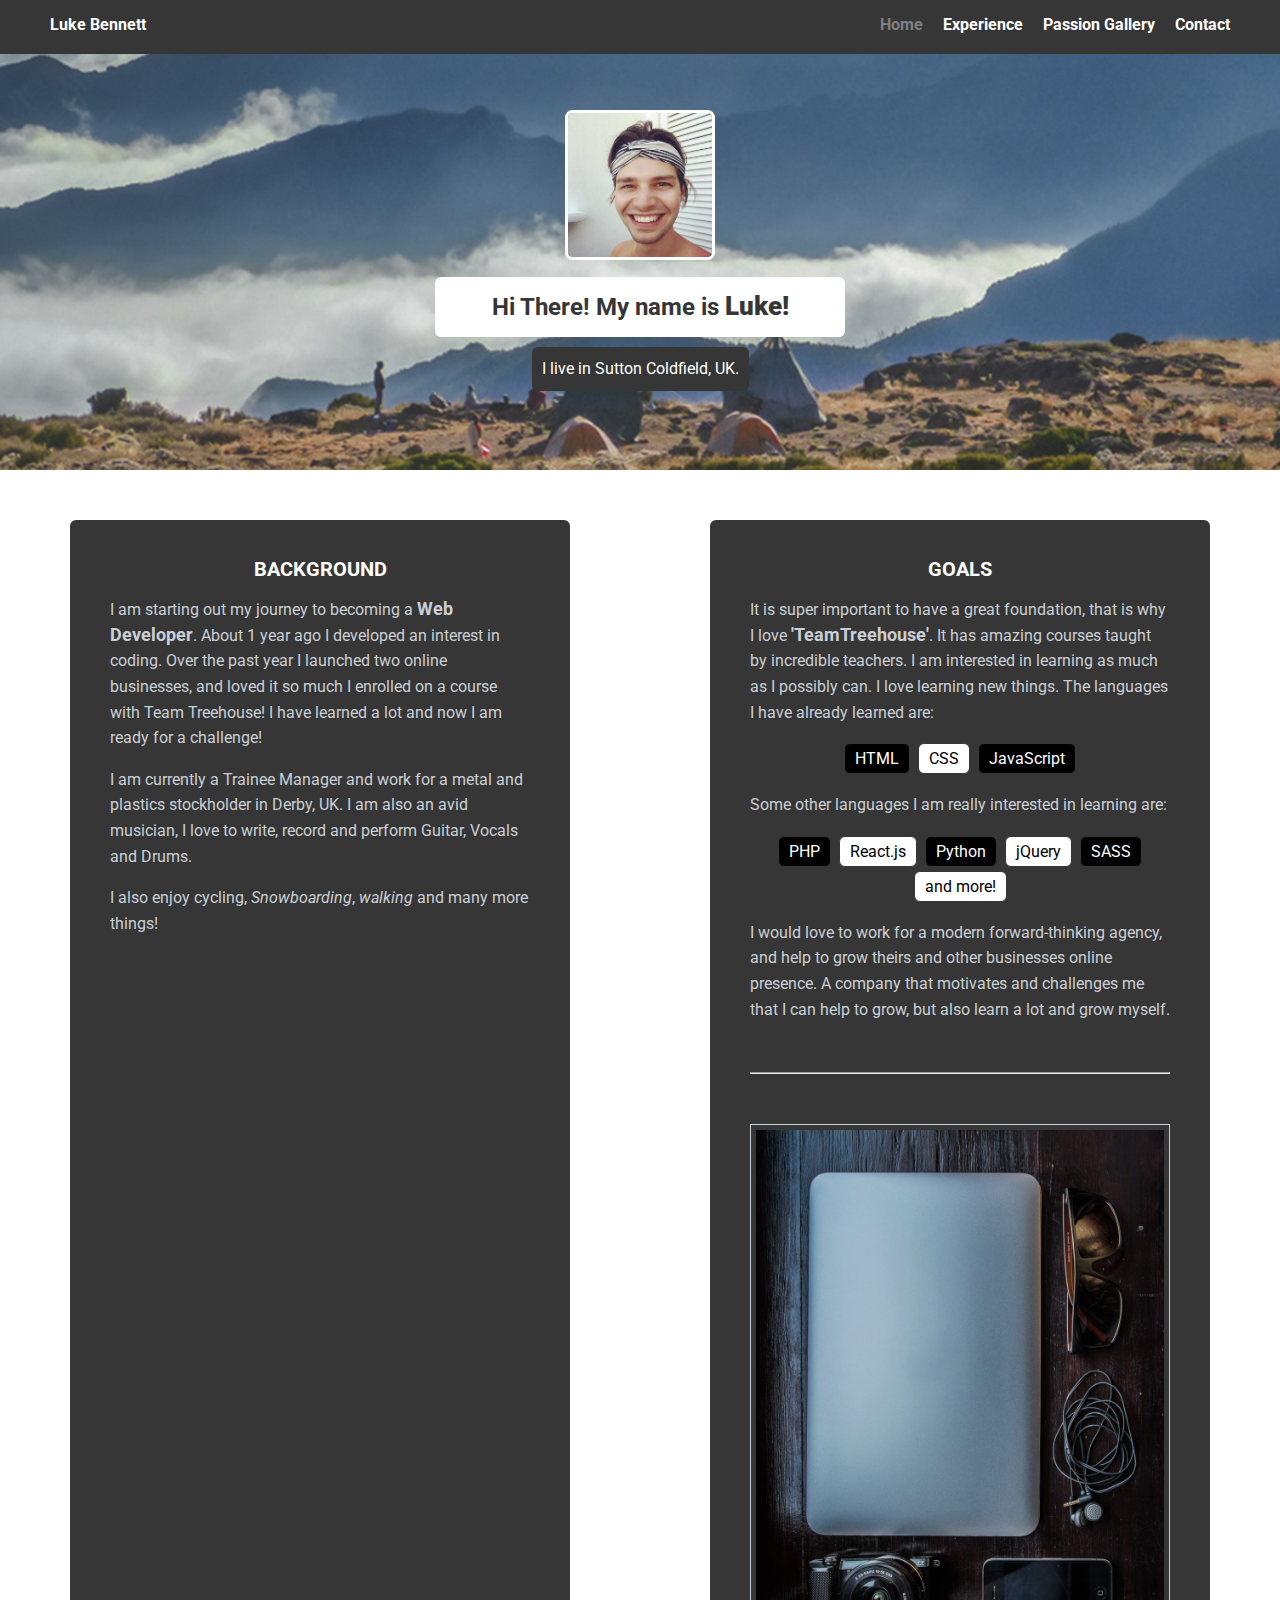
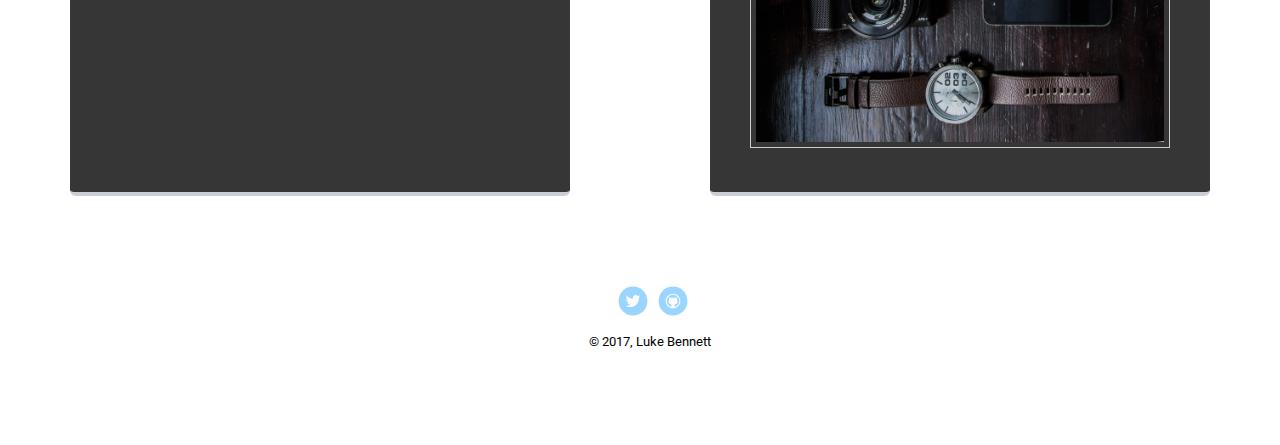
<file: index.html>
<!doctype html>
<html lang="en">
<head>
  <meta charset="utf-8">
  <title>Luke Bennett's Profile</title>
  <meta name="viewport" content="width=device-width, initial-scale=1.0">
  <link rel="stylesheet" href="styles.css">
  <link href="https://fonts.googleapis.com/css?family=Muli%7CRoboto:400,300,500,700,900" rel="stylesheet"></head>
  <body>

                      <!-- NAVIGATION BAR -->
    <div class="main-nav">
        <ul class="nav">
          <li class="name">Luke Bennett</li>
          <li><a href="index.html" class="selected">Home</a></li>
          <li><a href="experience.html">Experience</a></li>
          <li><a href="passion-gallery.html">Passion Gallery</a></li>
          <li><a href="contact.html">Contact</a></li>
        </ul>
    </div>
    
 <!-- HEADER IMAGE AND TITLES - NORMAL IMAGE AND 935PX RESONSIVE IMAGE -->
    <header class="kilimanjaro">
      <img src="images/me.jpg" alt="Luke Bennett Profile Image" class="profile-image">
      <h1 class="tag name">Hi There! My name is <strong>Luke!</strong></h1>
      <p class="tag location">I live in Birmingham, UK.</p>
    </header>
    <header class="kilimanjaro-large">
      <img src="images/me.jpg" alt="Luke Bennett Profile Image" class="profile-image">
      <h1 class="tag name">Hi There! My name is <strong>Luke!</strong></h1>
      <p class="tag location">I live in Sutton Coldfield, UK.</p>
    </header>

                  <!-- MAIN CONTENT - BACKGROUND CARD -->
    <main class="flex">
      <!-- CARDS -->
      <div class="card">
        <h2>Background</h2>
        <p>I am starting out my journey to becoming a <strong>Web Developer</strong>. About 1 year ago I developed an interest in coding. Over the past year I launched two online businesses, and loved it so much I enrolled on a course with Team Treehouse! I have learned a lot and now I am ready for a challenge!</p>
        
        <p>I am currently a Trainee Manager and work for a metal and plastics stockholder in Derby, UK. I am also an avid musician, I love to write, record and perform Guitar, Vocals and Drums.</p>
        
        <p>I also enjoy cycling, <i>Snowboarding</i>, <i>walking</i> and many more things!
      </div>

                  <!-- MAIN CONTENT - GOAL CARD MAIN CONTENT -->
      <div class="card">
        <h2>Goals</h2>
        <p>It is super important to have a great foundation, that is why I love <b>'TeamTreehouse'</b>. It has amazing courses taught by incredible teachers. 

        I am interested in learning as much as I possibly can. I love learning new things. The languages I have already learned are:</p>
        <ul class="skills">
          <li>HTML</li>
          <li>CSS</li>
          <li>JavaScript</li>
        </ul>
        <p>Some other languages I am really interested in learning are:</p>
        <ul class="skills">
          <li>PHP</li>
          <li>React.js</li>
          <li>Python</li>
          <li>jQuery</li>
          <li>SASS</li>
          <li>and more!</li>
        </ul>
        <p>I would love to work for a modern forward-thinking agency, and help to grow theirs and other businesses online presence.
        A company that motivates and challenges me that I can help to grow, but also learn a lot and grow myself.</p>
        
                  <!-- HORIZONTAL RULE AND GOAL CARD IMAGE -->
        <hr>
        <img src="images/Laptop-Work.jpg" alt="Laptop-on-Desk-Work">
      </div>
      
                          <!-- FOOTER AND SOCIAL LINKS -->
    </main>
    <footer>
      <ul>
        <li><a href="https://twitter.com/lukebennettuk" class="social twitter" target="_blank">Twitter</a></li>
        <li><a href="https://github.com/LukeBennettUK" class="social github" target="_blank">Github</a></li>
      </ul>
      <p class="copyright"><small>&copy; 2017, Luke Bennett</small></p>
    </footer>
  </body>
  </html>
</file>
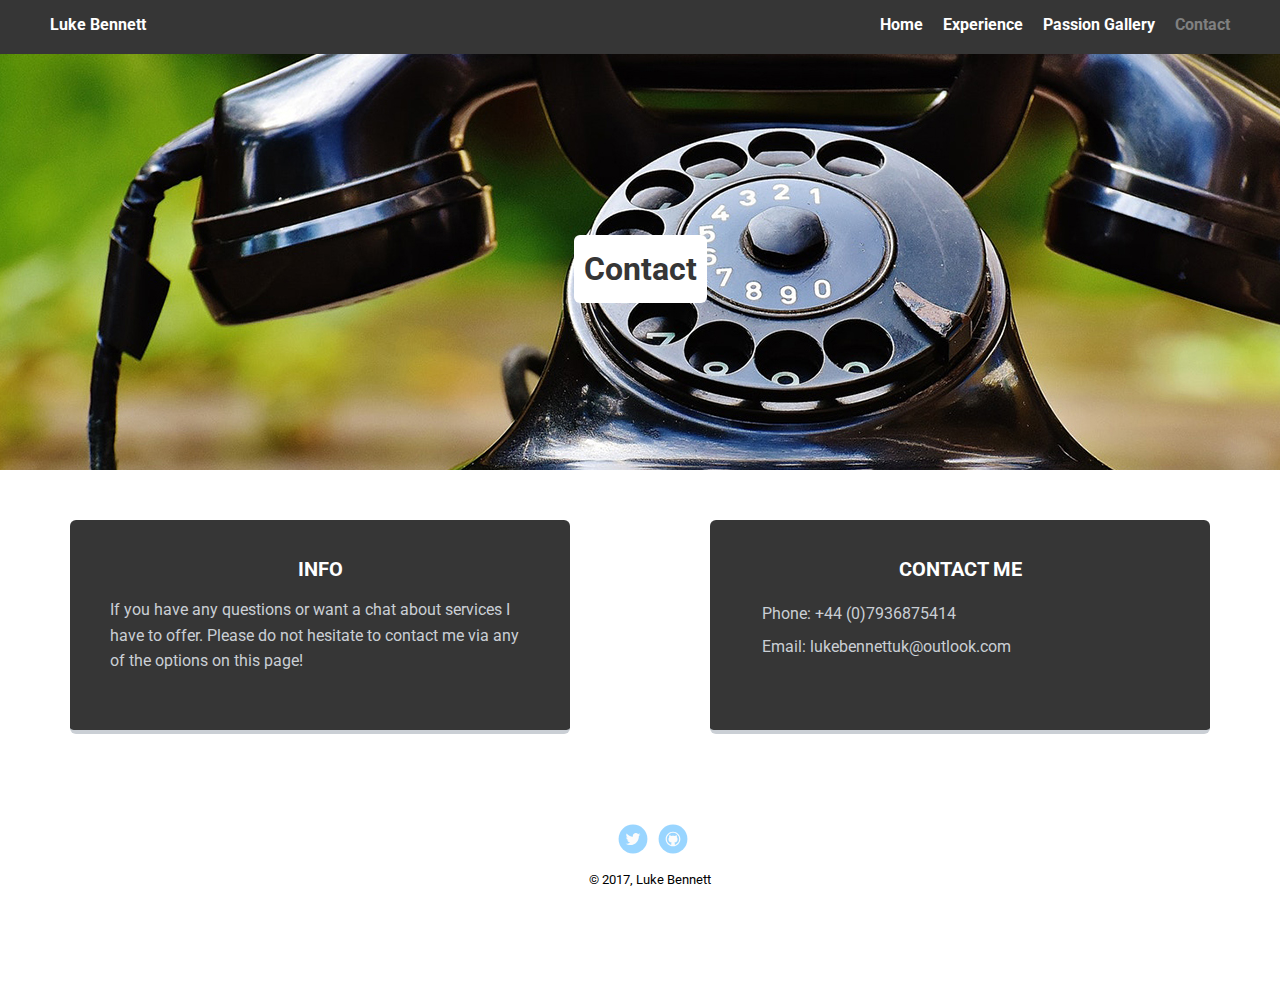
<file: contact.html>
<!doctype html>
<html lang="en">
<head>
  <meta charset="utf-8">
  <title>Luke Bennett's Contact</title>
  <meta name="viewport" content="width=device-width, initial-scale=1.0">
  <link rel="stylesheet" href="styles.css">
  <link href="https://fonts.googleapis.com/css?family=Muli%7CRoboto:400,300,500,700,900" rel="stylesheet"></head>
  <body>

                      <!-- NAVIGATION BAR -->
    <div class="main-nav">
        <ul class="nav">
          <li class="name">Luke Bennett</li>
          <li><a href="index.html">Home</a></li>
          <li><a href="experience.html">Experience</a></li>
          <li><a href="passion-gallery.html">Passion Gallery</a></li>
          <li><a href="contact.html" class="selected">Contact</a></li>
        </ul>
    </div>

  <!-- HEADER IMAGE AND TITLES - NORMAL IMAGE AND 935PX RESONSIVE IMAGE -->
    <header class="contact">
      <h1 class="tag page-title">Contact</h1>
    </header>
    <header class="contact-large">
      <h1 class="tag page-title">Contact</h1>
    </header>
                 
                   <!-- MAIN CONTENT - INFO CARD -->
    <main class="flex">
      <div class="card">
        <h2>Info</h2>
        <p>If you have any questions or want a chat about services I have to offer. Please do not hesitate to contact me via any of the options on this page!</p>
        <p></p>
      </div>

              <!-- MAIN CONTENT - CONTACT TEL AND EMAIL -->
      <div class="card">
        <h2>Contact Me</h2>
        <ul class="contact-info">
          <li><a href="tel:+44(0)7936875414">Phone: +44 (0)7936875414 </a></li>
          <li class="email"><a href="mailto:lukebennettuk@outlook.com">Email: lukebennettuk@outlook.com</a></li>
        </ul>
      </div>

    </main>

                     <!-- FOOTER AND SOCIAL LINKS -->
    <footer>
      <ul>
        <li><a href="https://twitter.com/lukebennettuk" class="social twitter" target="_blank">Twitter</a></li>
        <li><a href="https://github.com/LukeBennettUK" class="social github" target="_blank">Github</a></li>
      </ul>
      <p class="copyright"><small>&copy; 2017, Luke Bennett</small></p>
    </footer>
  </body>
  </html>
</file>
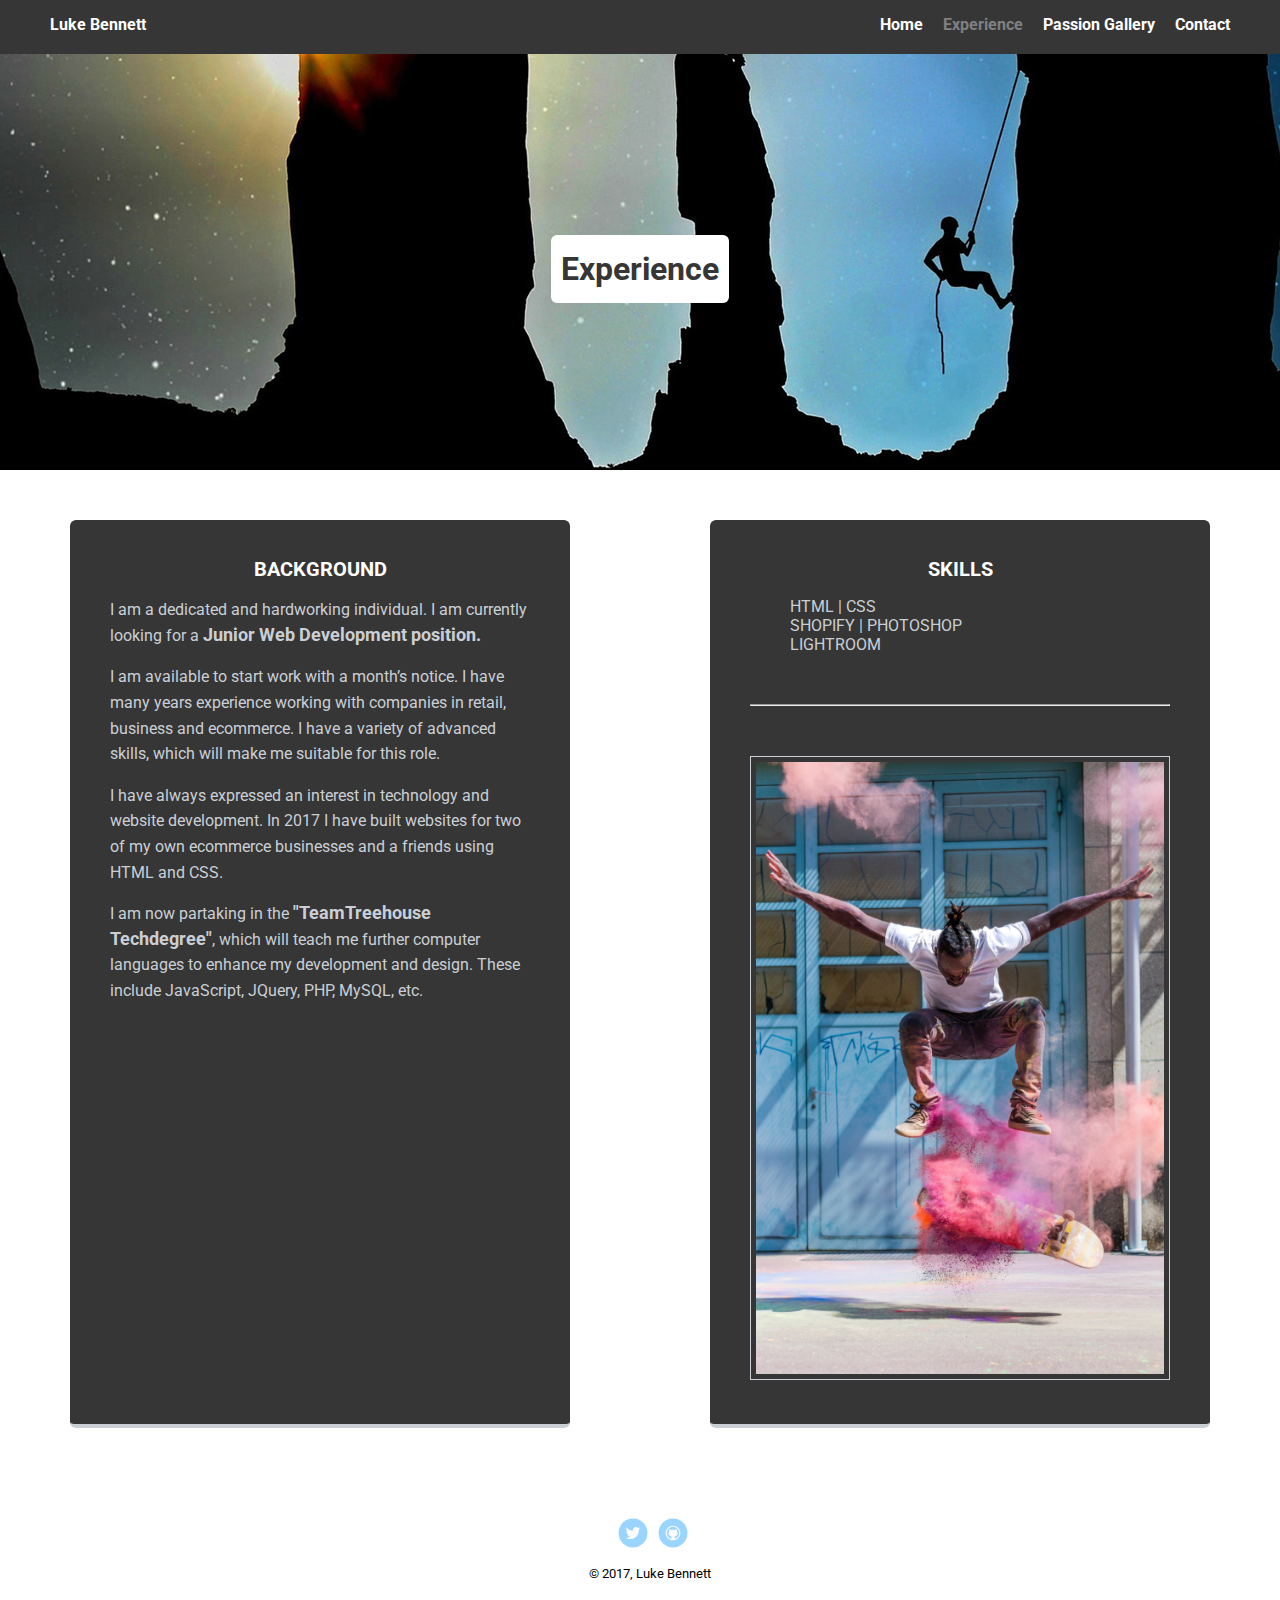
<file: experience.html>
<!doctype html>
<html lang="en">
<head>
  <meta charset="utf-8">
  <title>Luke Bennett's Experience</title>
  <meta name="viewport" content="width=device-width, initial-scale=1.0">
  <link rel="stylesheet" href="styles.css">
  <link href="https://fonts.googleapis.com/css?family=Muli%7CRoboto:400,300,500,700,900" rel="stylesheet"></head>
  <body>

                    <!-- NAVIGATION BAR -->
    <div class="main-nav">
        <ul class="nav">
          <li class="name">Luke Bennett</li>
          <li><a href="index.html">Home</a></li>
          <li><a href="experience.html" class="selected">Experience</a></li>
          <li><a href="passion-gallery.html">Passion Gallery</a></li>
          <li><a href="contact.html">Contact</a></li>
        </ul>
    </div>

   <!-- HEADER IMAGE AND TITLES - NORMAL IMAGE AND 935PX RESONSIVE IMAGE -->
    <header class="experience">
      <h1 class="tag page-title">Experience</h1>
    </header>
    <header class="experience-large">
      <h1 class="tag page-title">Experience</h1>
    </header>

               <!-- MAIN CONTENT - BACKGROUND CARD -->
    <main class="flex">
      <div class="card">
        <h2>Background</h2>
        <p>I am a dedicated and hardworking individual. I am currently looking for a <strong>Junior Web Development position.</strong></p>
        <p>I am available to start work with a month’s notice. 
        I have many years experience working with companies in retail, business and ecommerce. I have a variety of advanced skills, which will make me suitable for this role.</p>
        <p>I have always expressed an interest in technology and website development. In 2017 I have built websites for two of my own ecommerce businesses and a friends using HTML and CSS.</p>
        <p>I am now partaking in the <strong>"TeamTreehouse Techdegree"</strong>, which will teach me further computer languages to enhance my development and design. These include JavaScript, JQuery, PHP, MySQL, etc.</p>
      </div>

       <!-- MAIN CONTENT - SKILLS CARD MAIN CONTENT AND LIST -->
      <div class="card">
        <h2>Skills</h2>
        <ul class="experience_skills">
          <li>HTML | CSS</li>
          <li>SHOPIFY | PHOTOSHOP</li>
          <li>LIGHTROOM</li>
        </ul>
        
               <!-- HORIZONTAL RULE AND SKILLS CARD IMAGE -->
        <hr>
        <img src="images/skills.jpg" alt="man-performing-skateboard-trick">
      </div>

    </main>

                           <!-- FOOTER AND SOCIAL LINKS -->
    <footer>
      <ul>
        <li><a href="https://twitter.com/lukebennettuk" class="social twitter" target="_blank">Twitter</a></li>
        <li><a href="https://github.com/LukeBennettUK" class="social github" target="_blank">Github</a></li>
      </ul>
      <p class="copyright"><small>&copy; 2017, Luke Bennett</small></p>
    </footer>
  </body>
  </html>
</file>
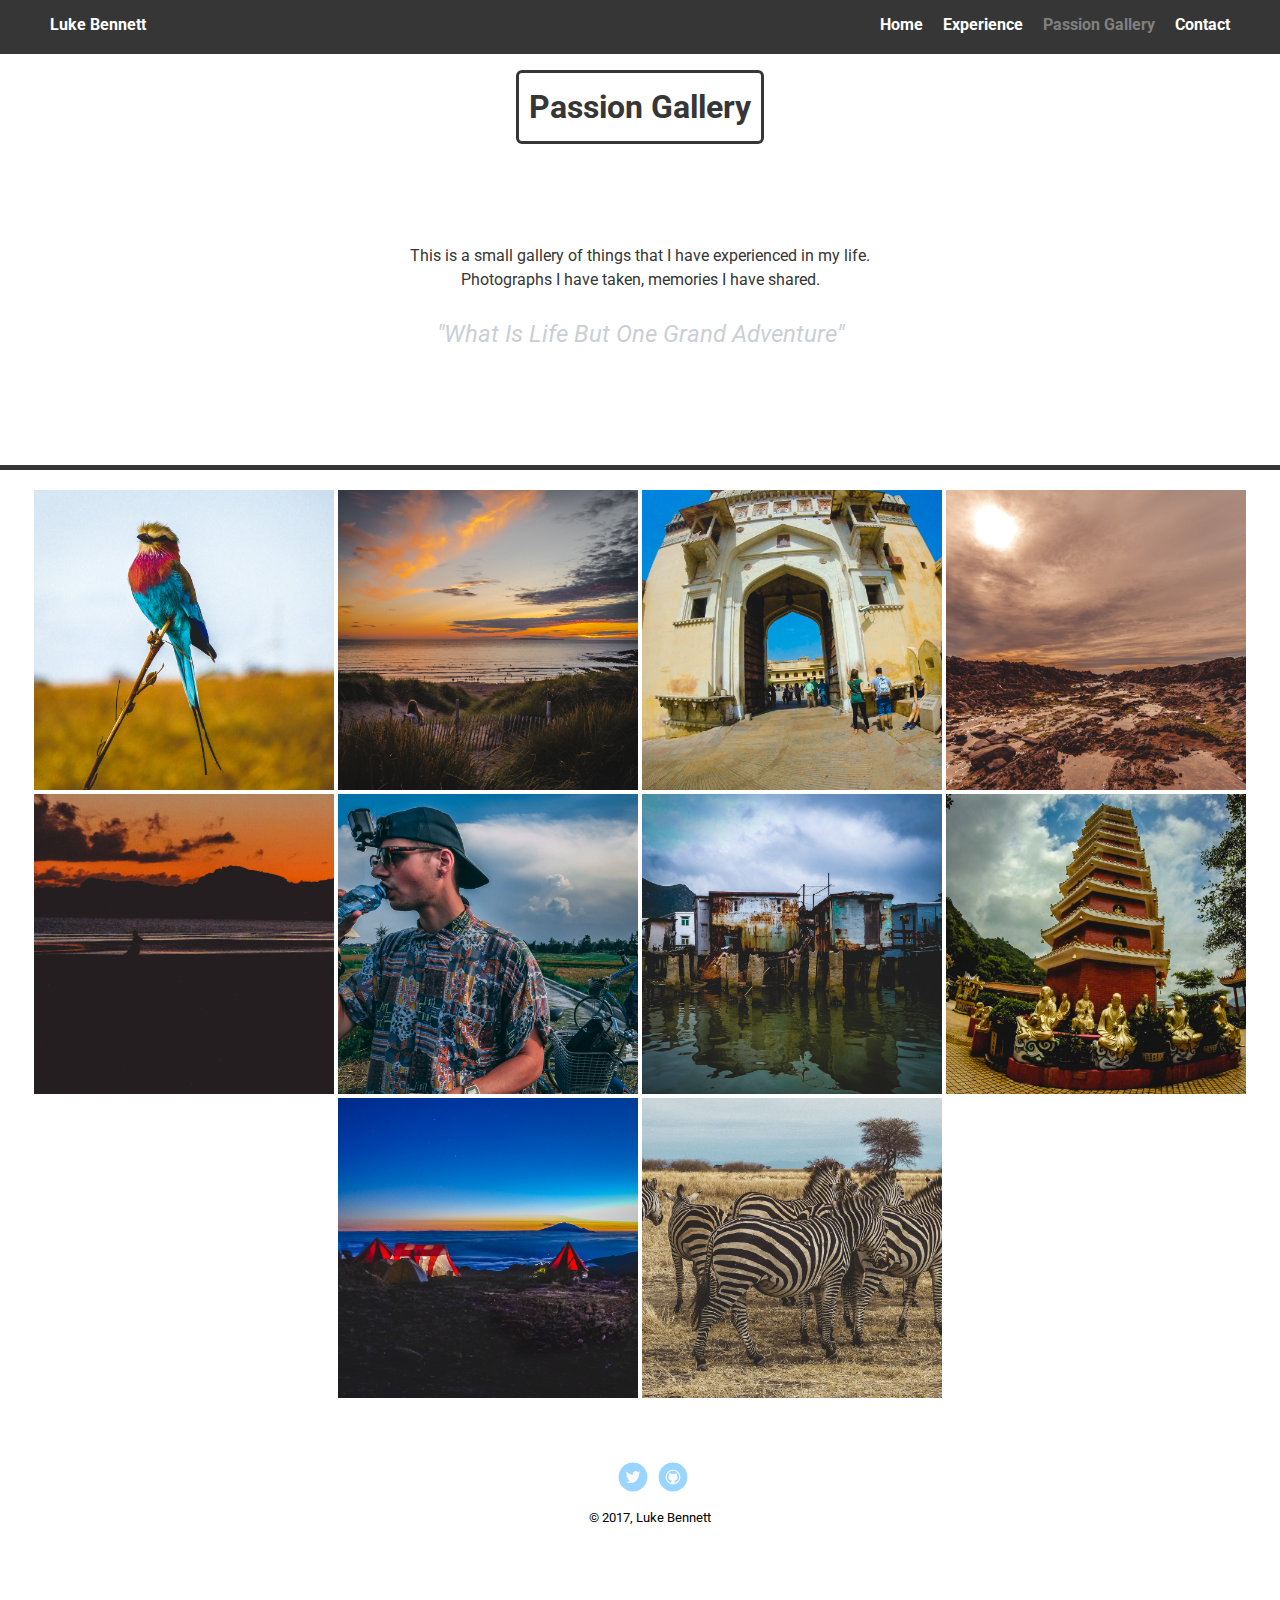
<file: passion-gallery.html>
<!doctype html>
<html lang="en">
<head>
  <meta charset="utf-8">
  <title>Luke Bennett | Passion Gallery</title>
  <meta name="viewport" content="width=device-width, initial-scale=1.0">
  <link rel="stylesheet" href="styles.css">
  <link href="https://fonts.googleapis.com/css?family=Muli%7CRoboto:400,300,500,700,900" rel="stylesheet"></head>
  <body>

                     <!-- NAVIGATION BAR -->
    <div class="main-nav">
        <ul class="nav">
          <li class="name">Luke Bennett</li>
          <li><a href="index.html">Home</a></li>
          <li><a href="experience.html">Experience</a></li>
          <li><a href="passion-gallery.html" class="selected">Passion Gallery</a></li>
          <li><a href="contact.html">Contact</a></li>
        </ul>
    </div>
 
                           <!-- HEADER -->
    <header class="passion">
    <h1>Passion Gallery</h1>
      <p class="passion-para-1">This is a small gallery of things that I have experienced in my life.</p> 
      <p class="passion-para-2">Photographs I have taken, memories I have shared.</p>
      <blockquote>
        "What Is Life But One Grand Adventure"
      </blockquote>
    </header>

    
                        <!-- Photo Gallery  -->
    <main class="passion-gallery">
   
      <img src="images/Passion-Gallery/african-bird.jpg" alt="African-Bird">
      <img src="images/Passion-Gallery/croyde-bay.jpg" alt="Croyde-Bay-Sunset">
      <img src="images/Passion-Gallery/india-temple.jpg" alt="Indian-Palace">
      <img src="images/Passion-Gallery/croyde-bay-rocks.jpg" alt="Rock-Climbing-Croyde-Bay">
      <img src="images/Passion-Gallery/kangaroo-sunset.jpg" alt="Kangaroos-and-sunsets-australia">
      <img src="images/Passion-Gallery/me-vietnam.jpg" alt="me-drinking-water-in-vietnam">
      <img src="images/Passion-Gallery/pink-dolphins.jpg" alt="pink-dolphin-tour-hong-kong">
      <img src="images/Passion-Gallery/thousand-buddhas.jpg" alt="10-thousand-buddha-temple-hong-kong">
      <img src="images/Passion-Gallery/kilimanjaro-sunset.jpg" alt="sleep-time-sunset-kilimanjaro">
      <img src="images/Passion-Gallery/zebra-time.jpg" alt="wary-zebras">

    </main>
   
                       <!-- FOOTER AND SOCIAL LINKS -->
    <footer>
      <ul>
        <li><a href="https://twitter.com/lukebennettuk" class="social twitter" target="_blank">Twitter</a></li>
        <li><a href="https://github.com/LukeBennettUK" class="social github" target="_blank">Github</a></li>
      </ul>
      <p class="copyright"><small>&copy; 2017, Luke Bennett</small></p>
    </footer>
  </body>
  </html>
</file>
<file: styles.css>
@import "responsive.css";

/*****************************************************
GLOBAL LAYOUT SET-UP
******************************************************/
* {
  box-sizing: border-box;
}

body {
  margin: 0;
  padding: 0;
  text-align: center;
  font-family: 'Roboto', sans-serif;
}

strong, b {
  font-size: 1.1em;
}


/******************************************************
NAVIGATION
******************************************************/

.main-nav {
  width: 100%;
  min-height: 30px;
  padding: 10px;
  position: fixed;
  text-align: center;
}

.nav {
  display: flex;
  justify-content: space-around;
  font-weight: 700;
  list-style-type: none;
  margin: 0 auto;
  padding: 0;
}

.nav .name {
  display: block;
  margin-right: auto;
}

.nav li {
  padding: 5px 10px 10px 10px;
}
.nav a {
  transition: all .5s;
}

/******************************************************
HEADER
******************************************************/

header {
  text-align: center;
  overflow: hidden;
  padding-top: 60px;
}

header {
  line-height: 1.5;
}
header .profile-image {
  margin-top: 50px;
  width: 150px;
  height: 150px;
  border-radius: 5%;
  border: 3px solid white;
  transition: all .4s;
}
header .profile-image:hover {
  transform: scale(1.2) rotate(12deg);
}

.tag {
  padding: 10px;
  border-radius: 6px;
  display: table;
  margin: 10px auto;
}

.tag.name {
  font-size: 1.5em;
  width: 55%;
  max-width: 410.67px;
}


/******************************************************
BANNER
******************************************************/

/* INDEX */
.kilimanjaro {
  background: url('images/Mt-Kilimanjaro.jpg') no-repeat top center;
  background-size: cover;
}
.kilimanjaro-large {
  background: url('images/kilimanjaro-1688.jpg') no-repeat top center;
  background-size: cover;
}
/* EXPERIENCE */
.experience {
  background: url('images/experience.jpg') no-repeat top center ;
  background-size: cover;
}
.experience-large {
  background: url('images/experience-1688.jpg') no-repeat top center;
  background-size: cover;
}

/* CONTACT */
.contact {
  background: url('images/contact.jpg') no-repeat top center ;
  background-size: cover;
}
.contact-large {
  background: url('images/contact-1688.jpg') no-repeat top center;
  background-size: cover;
}



/******************************************************
MAIN CONTENT: CARDS
******************************************************/

.card {
  margin: 30px;
  padding: 20px 40px 40px;
  max-width: 500px;
  text-align: left;
  transition: all .5s;
  border-radius: 6px;
}

ul.skills {
  padding: 0;
  text-align: center;
}

.skills li {
  border-radius: 6px;
  display: inline-block;
  padding: 5px 10px;
  margin: 2px;
}

main h2 {
  text-align: center;
  text-transform: uppercase;
  font-size: 1.25em;
  transition: all 0.5s;
}

.card:hover h2 {
  transform: scale(1.1);
}

.card:hover p {
  transition: all 0.5s;
}

.card:hover .experience_skills {
  transition: all 0.5s;
}
  
.card hr {
  margin: 50px auto;
}

.card img {
  padding: 5px;
  width: 100%;
  height: auto;
}



/******************************************************
FOOTER
******************************************************/

footer {
  width: 100%;
  min-height: 30px;
  padding: 20px 0 40px 20px;
}

footer .copyright {
  top: -8px;
  font-size: .75em;
}

footer ul {
  list-style-type: none;
  margin: 0;
  padding: 0;
}

footer ul li {
  display: inline-block;
}

/******************************************************
SOCIAL LINKS
******************************************************/

a.social {
  display: inline-block;
  text-indent: -9999px;
  margin-left: 5px;
  width: 30px;
  height: 30px;
  background-size: 30px 30px;
  opacity: .4;
  transition: all .5s;
}
a.twitter {
  background-image: url(images/twitter.svg);
}
a.github {
  background-image: url(images/github.svg);
}
a.social:hover {
  opacity: 1;
}
.clearfix {
  clear: both;
}



/******************************************************
PAGES
******************************************************/

.page-title {
  margin-top: 175px;
}



/******************************************************
PAGE: EXPERIENCE
******************************************************/

.experience_skills {
  list-style: none;
}


/*******************************************
Passion Gallery
********************************************/

.passion-gallery img {
  max-width: 300px;
}

.passion-gallery img:hover {
  transform: scale(1.08);
  transition: all 1s;
}

.passion blockquote {
  font-style: italic;
  font-size: 1.5em;
}

.passion-para-1  {
  margin: 100px 0 0;
}

.passion-para-2  {
  margin-top: 0;
}

.passion h1 {
  padding: 10px;
  display: table;
  border-radius: 6px;
  margin: 10px auto;
}

.passion blockquote {
  transition: 3s;
}

.passion:hover blockquote {
  transform: scale(1.1);
}

/*******************************************
PAGE: CONTACT
********************************************/

ul.contact-info {
  padding: 0;
}

.contact-info li {
  border-radius: 6px;
  display: inline-block;
  padding: 5px 10px;
  margin: 2px;
}

.contact-info {
  list-style: none;
}



/******************************************************
COLOR
******************************************************/

body {
  color: #CACFD5;
  background: #Fff;
}

/* Link Styles */

a {
  text-decoration: none;
  color: #fff;
}
a:hover {
  color: #808080;
}

.selected {
  color: #808080;
}

/* Navigation */

.main-nav {
  background: #363636;
}

.nav .name {
  color: white;
}

.nav a:hover {
  color: #808080;
}

/* Header */

.tag {
    background-color: #fff;
    color: #363636;
}

.location {
  background-color: #363636;
  color: #fff;
}

/* Cards */

.card h2 {
  color: white;
}

.card {
  background: #363636;
  border-bottom: 4px solid;
}

.card:hover {
  border-color: #8FCFFF;
}

.card img {
  border: 1px solid #CACFD5;
}

.card:hover .experience_skills {
  color: white;
}

.card:hover p {
  color: white;
}

/* Skill Boxes */

.skills li {
  background: #fff;
  color: #000;
  border: 0.5px solid #363636;
}

.skills li:nth-child(odd) {
  background: black;
  color: white;
}

.copyright {
  color: black;
}

/* Contact */
.contact-info a {
  color: #CACFD5;
}

.contact-info a:hover {
  color: #808080;
}

/* Passion Gallery */

.passion h1 {
  color: #363636;
  border: solid 3px #363636;
}

.passion {
  border-bottom: 5px solid #363636;
}

.passion p {
  color: #363636;
}

.passion:hover blockquote {
  color: #363636;
}
</file>
